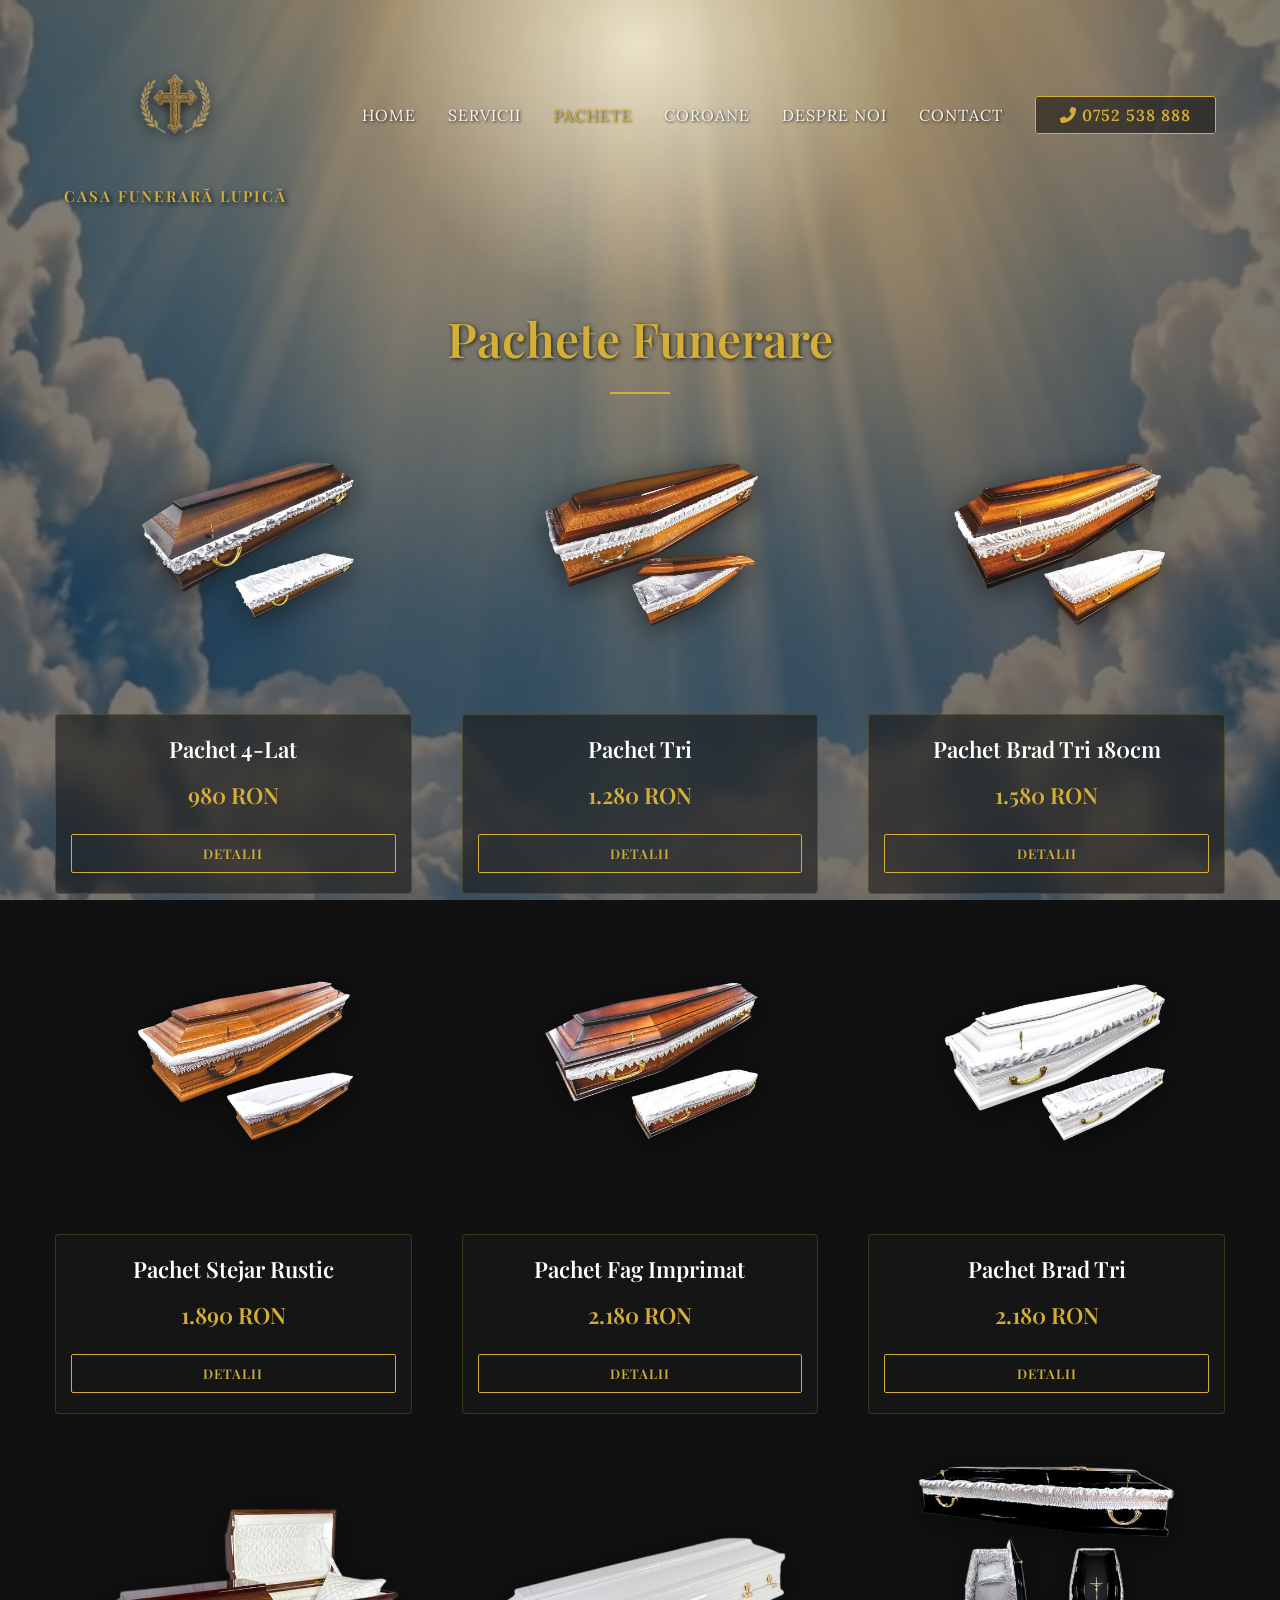
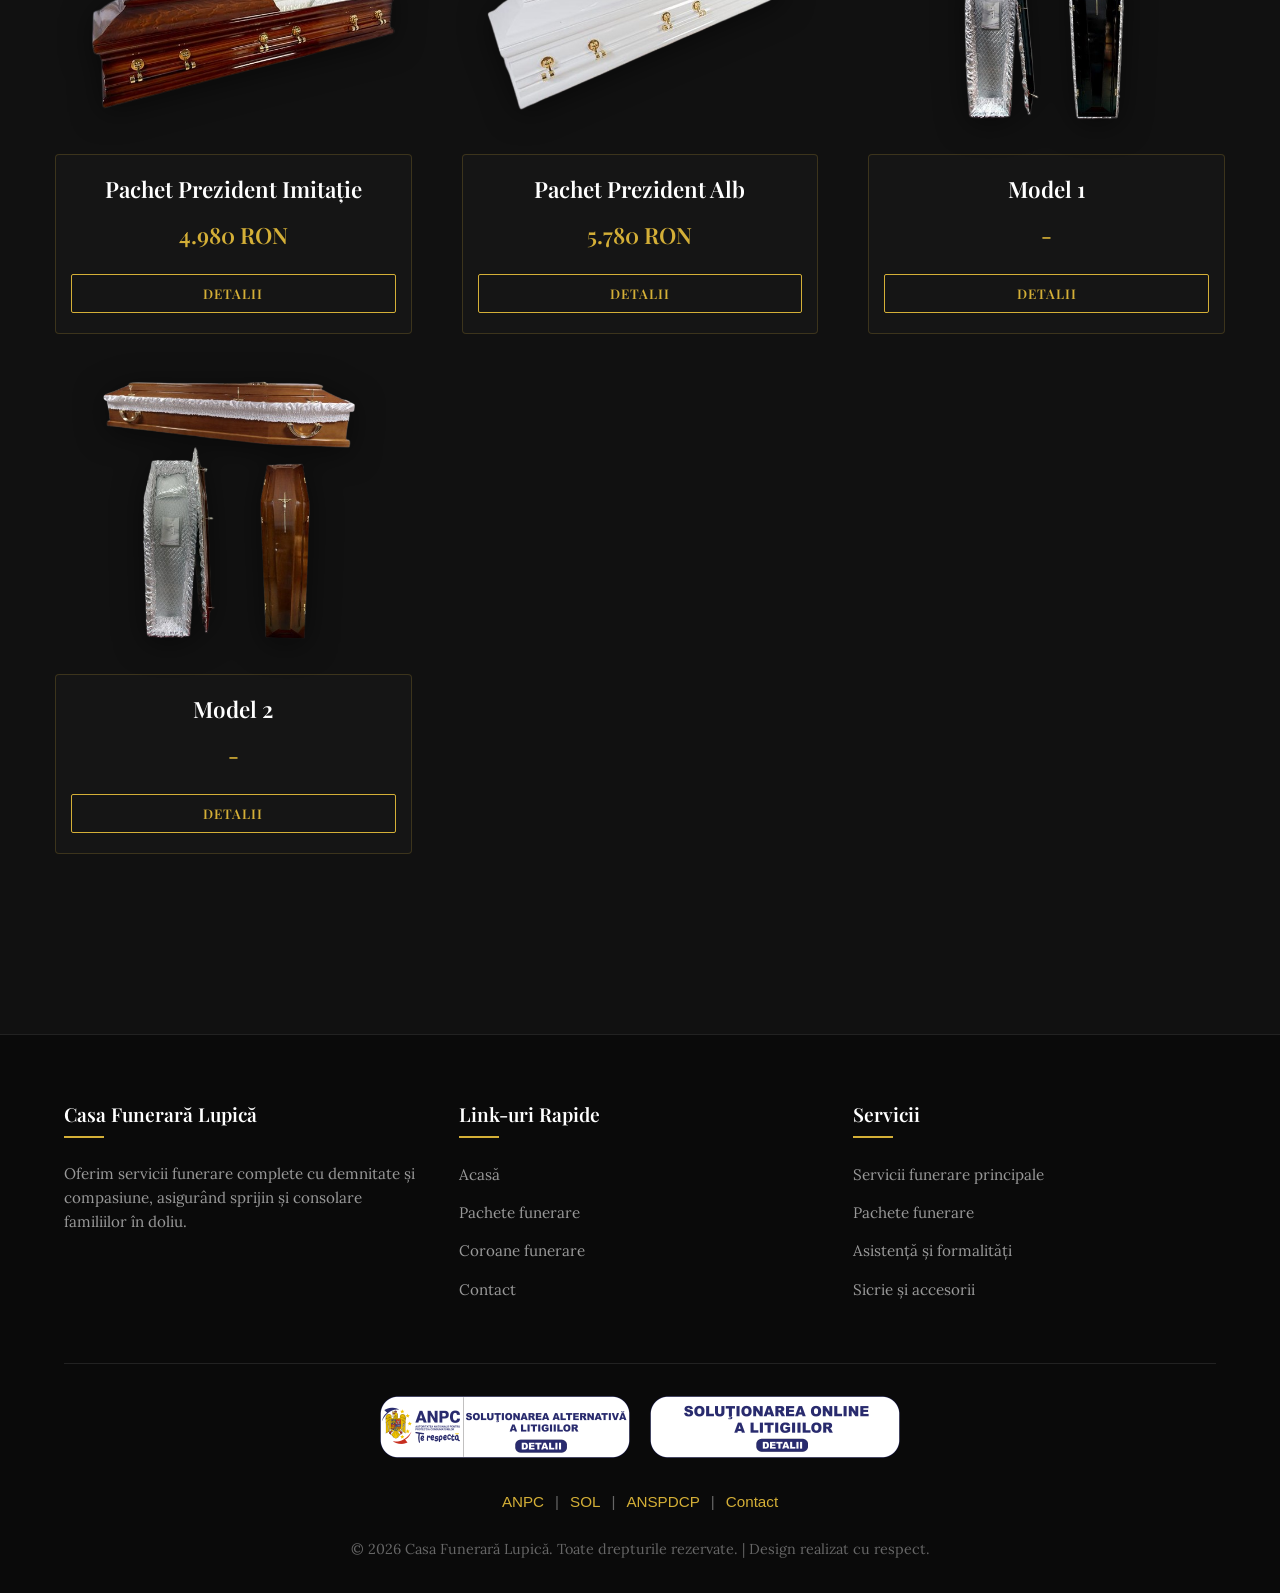
<file: pachete.html>
<!DOCTYPE html>
<html lang="ro">
<head>
    <meta charset="UTF-8">
    <meta name="viewport" content="width=device-width, initial-scale=1.0">
    
    <meta name="format-detection" content="telephone=no">
    <meta name="format-detection" content="address=no">
    <meta name="format-detection" content="email=no">
    <meta name="format-detection" content="date=no">
    
    <title>Pachete Funerare – Casa Funerară Lupică</title>

    <link rel="icon" type="image/svg+xml" href="/favicon.svg">
    <link rel="shortcut icon" href="/favicon.ico" type="image/x-icon">
    <link rel="icon" type="image/x-icon" href="/favicon.ico">
    <link rel="icon" type="image/png" sizes="16x16" href="/favicon-16x16.png">
    <link rel="icon" type="image/png" sizes="32x32" href="/favicon-32x32.png">
    <link rel="apple-touch-icon" sizes="180x180" href="/apple-touch-icon.png">
    <link rel="icon" type="image/png" sizes="192x192" href="/android-chrome-192x192.png">
    <link rel="icon" type="image/png" sizes="512x512" href="/android-chrome-512x512.png">
    <meta name="theme-color" content="#111111">
    <meta name="msapplication-TileColor" content="#111111">
    
    <link rel="preconnect" href="https://fonts.googleapis.com">
    <link rel="preconnect" href="https://fonts.gstatic.com" crossorigin>
    <link href="https://fonts.googleapis.com/css2?family=Lora:ital,wght@0,400;0,500;1,400&family=Playfair+Display:wght@400;600;700&display=swap" rel="stylesheet">
    <link rel="stylesheet" href="https://cdnjs.cloudflare.com/ajax/libs/font-awesome/6.4.0/css/all.min.css">

    <style>
        /* ===== VARIABILE DE CULOARE & BAZĂ DIN INDEX.HTML ===== */
        :root {
            --primary-bg: #111111;
            --secondary-bg: #1a1a1a;
            --text-light: #f5f5f5;
            --text-muted: #cccccc;
            --gold: #D4AF37;
            --dark-overlay: rgba(10, 10, 10, 0.55); 
            --gold-gradient: linear-gradient(135deg, #D4AF37 0%, #F3E5AB 50%, #D4AF37 100%);
            --transition: all 0.4s cubic-bezier(0.175, 0.885, 0.32, 1.275);
        }

        * {
            margin: 0;
            padding: 0;
            box-sizing: border-box;
        }

        html {
            scroll-behavior: smooth;
        }

        body {
            font-family: 'Lora', serif;
            background-color: var(--primary-bg);
            color: var(--text-light);
            line-height: 1.6;
            overflow-x: hidden;
            -webkit-font-smoothing: antialiased;
            -moz-osx-font-smoothing: grayscale;
        }

        h1, h2, h3, h4 {
            font-family: 'Playfair Display', serif;
            font-weight: 600;
        }

        a {
            text-decoration: none;
            color: inherit;
        }

        /* ===== HEADER / NAVIGARE ===== */
        header {
            position: fixed;
            top: 0;
            width: 100%;
            padding: 1.5rem 5%;
            display: flex;
            justify-content: space-between;
            align-items: center;
            z-index: 1000;
            transition: background-color 0.4s ease, padding 0.4s ease;
        }

        header.scrolled {
            background-color: rgba(17, 17, 17, 0.95);
            padding: 0.8rem 5%;
            box-shadow: 0 2px 10px rgba(0, 0, 0, 0.5);
        }

        .logo {
            display: flex;
            align-items: center;
        }

        .logo a {
            display: flex;
            flex-direction: column;
            align-items: center;
            text-align: center;
        }

        .logo img {
            height: 165px;
            width: auto;
            display: block;
            object-fit: contain;
            transition: height 0.4s ease;
            filter: drop-shadow(0 3px 6px rgba(0,0,0,0.7));
        }

        .logo-text {
            font-family: 'Playfair Display', serif;
            font-size: 0.95rem;
            color: var(--gold);
            text-transform: uppercase;
            letter-spacing: 2px;
            margin-top: -5px;
            font-weight: 600;
            text-shadow: 2px 2px 5px rgba(0,0,0,0.9);
            transition: font-size 0.4s ease, margin-top 0.4s ease;
        }

        header.scrolled .logo img {
            height: 75px;
        }

        header.scrolled .logo-text {
            font-size: 0.8rem;
            margin-top: -2px;
        }

        nav ul {
            list-style: none;
            display: flex;
            align-items: center;
            gap: 2rem;
        }

        nav ul li a {
            font-size: 1rem;
            text-transform: uppercase;
            letter-spacing: 1px;
            transition: color 0.3s;
            text-shadow: 1px 1px 3px rgba(0,0,0,0.8);
        }

        nav ul li a:hover, nav ul li a.active {
            color: var(--gold);
        }

        .btn-call {
            border: 1px solid var(--gold);
            padding: 0.5rem 1.5rem;
            border-radius: 3px;
            color: var(--gold) !important;
            font-weight: 600;
            transition: all 0.3s ease;
            text-shadow: none !important;
            background-color: rgba(0,0,0,0.5);
        }

        .btn-call:hover {
            background-color: var(--gold);
            color: var(--primary-bg) !important;
        }

        .mobile-nav-controls {
            display: none;
        }

        .menu-toggle {
            display: none;
            color: var(--text-light);
            font-size: 2rem;
            cursor: pointer;
            z-index: 1001;
            padding: 5px;
        }

        /* --- WRAPPER FUNDAL PARALLAX EXTINS --- */
        .parallax-wrapper {
            position: relative;
            background-image: linear-gradient(var(--dark-overlay), var(--dark-overlay)), url('images/heaven.png');
            background-size: cover;
            background-position: center;
            background-attachment: fixed;
            overflow: hidden;
            min-height: 100vh;
        }

        .parallax-wrapper::after {
            content: '';
            position: absolute;
            bottom: 0;
            left: 0;
            width: 100%;
            height: 300px;
            background: linear-gradient(to bottom, rgba(26, 26, 26, 0) 0%, #0a0a0a 100%);
            pointer-events: none;
            z-index: 0;
        }

        .sun-glow {
            position: absolute;
            top: 0;
            left: 0;
            width: 100%;
            height: 100vh;
            background: radial-gradient(circle at 50% 5%, rgba(255, 245, 210, 0.85) 0%, rgba(255, 220, 150, 0.3) 25%, transparent 65%);
            mix-blend-mode: screen;
            pointer-events: none;
            z-index: 1;
            animation: glowFade 4s ease-in-out infinite alternate;
        }

        @keyframes glowFade {
            0% { opacity: 0.4; filter: brightness(0.9) blur(5px); transform: scale(0.95); }
            100% { opacity: 1; filter: brightness(1.2) blur(15px); transform: scale(1.05); }
        }

        .rays-container {
            position: absolute;
            top: 0;
            left: 0;
            width: 100%;
            height: 100%;
            pointer-events: none;
            z-index: 1;
            mix-blend-mode: screen;
            overflow: hidden;
            filter: blur(8px);
        }

        .ray {
            position: absolute;
            top: -5%;
            left: 50%;
            width: 25vw;
            height: 120vh;
            margin-left: -12.5vw;
            background: linear-gradient(to bottom, rgba(255, 240, 180, 0.45) 0%, rgba(255, 230, 150, 0.1) 60%, transparent 100%);
            clip-path: polygon(50% 0%, 100% 100%, 0% 100%);
            transform-origin: top center;
            opacity: 0;
            animation: individualRayFade infinite alternate ease-in-out;
        }

        .ray-1 { transform: rotate(-55deg); animation-duration: 4.5s; animation-delay: 0.2s; width: 15vw; margin-left: -7.5vw;}
        .ray-2 { transform: rotate(-35deg); animation-duration: 6s; animation-delay: 1.5s; }
        .ray-3 { transform: rotate(-15deg); animation-duration: 3.8s; animation-delay: 0.5s; width: 30vw; margin-left: -15vw;}
        .ray-4 { transform: rotate(5deg); animation-duration: 5.2s; animation-delay: 2.1s; }
        .ray-5 { transform: rotate(25deg); animation-duration: 4s; animation-delay: 0.8s; width: 20vw; margin-left: -10vw;}
        .ray-6 { transform: rotate(45deg); animation-duration: 5.8s; animation-delay: 3s; }
        .ray-7 { transform: rotate(65deg); animation-duration: 4.2s; animation-delay: 1.1s; width: 18vw; margin-left: -9vw;}

        @keyframes individualRayFade {
            0% { opacity: 0.05; filter: brightness(0.8); }
            100% { opacity: 0.85; filter: brightness(1.3); }
        }

        .dove-bg {
            position: fixed;
            top: 25%;
            left: -10%;
            font-size: 3rem;
            color: var(--gold);
            z-index: 1; 
            opacity: 0.6; 
            pointer-events: none;
            filter: drop-shadow(0 2px 4px rgba(0,0,0,0.3));
            animation: doveFlySlow 40s linear infinite;
        }

        @keyframes doveFlySlow {
            0% { transform: translateX(0vw) translateY(0) rotateY(180deg) rotateZ(0deg); }
            25% { transform: translateX(35vw) translateY(-30px) rotateY(180deg) rotateZ(-5deg); }
            50% { transform: translateX(65vw) translateY(20px) rotateY(180deg) rotateZ(5deg); }
            75% { transform: translateX(95vw) translateY(-15px) rotateY(180deg) rotateZ(-3deg); }
            100% { transform: translateX(120vw) translateY(0) rotateY(180deg) rotateZ(0deg); }
        }

        /* --- FOOTER --- */
        footer {
            background-color: #0a0a0a;
            padding: 4rem 5% 2rem;
            border-top: 1px solid #222;
            position: relative;
            z-index: 10;
        }

        .footer-container {
            display: grid;
            grid-template-columns: repeat(auto-fit, minmax(250px, 1fr));
            gap: 2rem;
            max-width: 1200px;
            margin: 0 auto 3rem;
        }

        .footer-col h3 {
            font-size: 1.2rem;
            margin-bottom: 1.5rem;
            position: relative;
            padding-bottom: 0.5rem;
            color: #fff;
        }

        .footer-col h3::after {
            content: '';
            position: absolute;
            width: 40px;
            height: 2px;
            background-color: var(--gold);
            bottom: 0;
            left: 0;
        }

        .footer-col p {
            color: #999;
            font-size: 0.95rem;
            margin-bottom: 1rem;
        }

        .footer-col ul {
            list-style: none;
        }

        .footer-col ul li {
            margin-bottom: 0.8rem;
        }

        .footer-col ul li a {
            color: #999;
            font-size: 0.95rem;
            transition: all 0.3s;
        }

        .footer-col ul li a:hover {
            color: var(--gold);
            padding-left: 5px;
        }

        /* SECȚIUNE LEGALĂ ANPC/LINKS */
        .legal-section {
            text-align: center;
            padding-top: 2rem;
            border-top: 1px solid #222;
            margin-top: 2rem;
        }

        .legal-badges {
            display: flex;
            justify-content: center;
            gap: 20px;
            margin-bottom: 1.5rem;
            flex-wrap: wrap;
        }

        .legal-badges img {
            max-width: 250px;
            width: 100%;
            height: auto;
            object-fit: contain;
            border-radius: 6px;
        }

        .legal-links {
            display: flex;
            flex-wrap: wrap;
            justify-content: center;
            gap: 8px;
            font-size: 0.95rem;
            color: var(--text-muted);
            font-family: Arial, sans-serif;
            margin-bottom: 1.5rem;
        }

        .legal-links a {
            color: #D4AF37; 
            text-decoration: none;
            transition: color 0.3s;
        }

        .legal-links a:hover {
            color: #fff;
            text-decoration: underline;
        }

        .legal-links span {
            color: #666;
            margin: 0 3px;
        }

        .copyright {
            text-align: center;
            color: #666;
            font-size: 0.9rem;
        }

        /* ===== STILURI SPECIFICE PAGINII DE PACHETE ===== */

        .container {
            width: 95%;
            max-width: 1200px;
            margin: 0 auto;
            padding: 0 15px;
            position: relative;
            z-index: 3;
        }

        .pachete-detaliat-wrapper {
            padding-top: 300px; 
            padding-bottom: 80px;
            position: relative;
            z-index: 3;
        }

        .page-title {
            text-align: center;
            color: var(--gold);
            margin: 0 0 50px;
            font-size: 3rem;
            text-shadow: 1px 1px 4px rgba(0,0,0,0.8);
            font-family: 'Playfair Display', serif;
            animation: fadeIn 1s ease-out;
        }
        
        .page-title::after {
            content: '';
            display: block;
            width: 60px;
            height: 2px;
            background-color: var(--gold);
            margin: 15px auto 0;
        }

        /* GRID SICRIE */
        .coffins-grid {
            display: grid;
            grid-template-columns: repeat(auto-fit, minmax(280px, 1fr));
            gap: 50px;
            perspective: 1000px;
            margin-bottom: 80px;
        }
        
        .coffin-item {
            position: relative;
            height: 450px;
            display: flex;
            flex-direction: column;
            align-items: center;
            justify-content: flex-end;
            cursor: pointer;
            transition: transform 0.5s ease;
            margin-bottom: 20px;
        }
        
        .coffin-image {
            width: 100%;
            height: 280px;
            position: relative;
            transition: all 0.5s cubic-bezier(0.175, 0.885, 0.32, 1.275);
            transform-style: preserve-3d;
            filter: drop-shadow(0 5px 15px rgba(0,0,0,0.5));
            display: flex;
            align-items: center;
            justify-content: center;
            z-index: 2;
        }
        
        .coffin-image img {
            max-width: 100%;
            max-height: 100%;
            object-fit: contain;
            transition: all 0.5s ease;
        }
        
        .coffin-item:nth-child(1) .coffin-image { animation: floatCoffin 6s ease-in-out infinite; }
        .coffin-item:nth-child(2) .coffin-image { animation: floatCoffin 6s ease-in-out infinite 0.5s; }
        .coffin-item:nth-child(3) .coffin-image { animation: floatCoffin 6s ease-in-out infinite 1s; }
        .coffin-item:nth-child(4) .coffin-image { animation: floatCoffin 6s ease-in-out infinite 1.5s; }
        .coffin-item:nth-child(5) .coffin-image { animation: floatCoffin 6s ease-in-out infinite 2s; }
        .coffin-item:nth-child(6) .coffin-image { animation: floatCoffin 6s ease-in-out infinite 2.5s; }
        .coffin-item:nth-child(7) .coffin-image { animation: floatCoffin 6s ease-in-out infinite 3s; }
        .coffin-item:nth-child(8) .coffin-image { animation: floatCoffin 6s ease-in-out infinite 3.5s; }
        /* Adăugare pentru cardurile 9 și 10 (sic1 și sic2) */
        .coffin-item:nth-child(9) .coffin-image { animation: floatCoffin 6s ease-in-out infinite 4s; }
        .coffin-item:nth-child(10) .coffin-image { animation: floatCoffin 6s ease-in-out infinite 4.5s; }
        
        .coffin-info {
            text-align: center;
            padding: 20px 15px;
            background: rgba(26, 26, 26, 0.6);
            border-radius: 4px;
            margin-top: 25px;
            width: 100%;
            transition: all 0.3s ease;
            backdrop-filter: blur(8px);
            border: 1px solid rgba(212, 175, 55, 0.2);
            min-height: 180px;
            display: flex;
            flex-direction: column;
            justify-content: space-between;
            position: relative;
            z-index: 1;
        }
        
        .coffin-item:hover .coffin-info {
            background: rgba(26, 26, 26, 0.85);
            transform: translateY(-10px);
            border-color: rgba(212, 175, 55, 0.5);
            box-shadow: 0 10px 30px rgba(0,0,0,0.8);
        }
        
        .coffin-item:hover .coffin-image {
            transform: translateY(-30px) scale(1.1);
            filter: drop-shadow(0 20px 30px rgba(212, 175, 55, 0.3));
            z-index: 3;
        }
        
        .coffin-item:hover .coffin-image img {
            filter: brightness(1.2);
        }
        
        .coffin-info h3 {
            color: #fff;
            margin: 0 0 10px;
            font-size: 1.4rem;
            transition: color 0.3s;
            line-height: 1.3;
            font-family: 'Playfair Display', serif;
        }
        
        .coffin-item:hover .coffin-info h3 {
            color: var(--gold);
        }
        
        .coffin-info p {
            color: var(--text-muted);
            margin: 0 0 15px;
            font-size: 0.95rem;
            line-height: 1.5;
            flex-grow: 1;
        }
        
        .price {
            color: var(--gold);
            font-weight: 600;
            font-size: 1.4rem;
            margin-bottom: 15px;
            font-family: 'Playfair Display', serif;
        }
        
        .detail-btn {
            display: inline-block;
            background: transparent;
            color: var(--gold);
            padding: 10px 20px;
            border-radius: 2px;
            text-decoration: none;
            transition: all 0.3s;
            font-weight: 600;
            border: 1px solid var(--gold);
            cursor: pointer;
            font-family: 'Playfair Display', serif;
            text-transform: uppercase;
            letter-spacing: 1px;
        }
        
        .detail-btn:hover {
            background: var(--gold);
            color: var(--primary-bg);
            transform: translateY(-2px);
            box-shadow: 0 5px 15px rgba(0,0,0,0.4);
        }
        
        /* STILURI PENTRU PAGINA DE DETALII */
        .package-detail {
            display: none;
            margin-top: 40px;
            animation: fadeIn 0.5s ease-out;
        }
        
        .package-detail.active {
            display: block;
        }
        
        .detail-container {
            display: flex;
            flex-wrap: wrap;
            gap: 40px;
            align-items: flex-start;
        }
        
        .detail-image {
            flex: 1;
            min-width: 300px;
            text-align: center;
        }
        
        .detail-image img {
            max-width: 100%;
            max-height: 500px;
            object-fit: contain;
            filter: drop-shadow(0 10px 20px rgba(0,0,0,0.5));
            animation: floatCoffin 6s ease-in-out infinite;
        }
        
        .detail-info {
            flex: 1;
            min-width: 300px;
            background: rgba(26, 26, 26, 0.85);
            padding: 30px;
            border-radius: 4px;
            border: 1px solid rgba(212, 175, 55, 0.3);
            backdrop-filter: blur(8px);
            box-shadow: 0 10px 30px rgba(0,0,0,0.8);
        }
        
        .detail-info h2 {
            color: #fff;
            margin-top: 0;
            font-size: 2rem;
            border-bottom: 1px solid rgba(212, 175, 55, 0.3);
            padding-bottom: 15px;
            font-family: 'Playfair Display', serif;
        }
        
        .detail-price {
            color: var(--gold);
            font-weight: 600;
            font-size: 1.8rem;
            margin: 20px 0;
            font-family: 'Playfair Display', serif;
        }
        
        .detail-features {
            margin-bottom: 30px;
        }
        
        .detail-features h3 {
            color: #fff;
            margin-bottom: 15px;
            font-size: 1.3rem;
            font-family: 'Playfair Display', serif;
        }
        
        .detail-features ul {
            padding-left: 20px;
            margin: 0;
            list-style-type: none;
        }
        
        .detail-features li {
            margin-bottom: 10px;
            color: var(--text-muted);
            position: relative;
        }

        .detail-features li::before {
            content: '\f058'; 
            font-family: 'Font Awesome 6 Free';
            font-weight: 900;
            color: var(--gold);
            position: absolute;
            left: -20px;
        }
        
        .back-btn {
            display: inline-flex;
            align-items: center;
            gap: 10px;
            background: transparent;
            color: var(--gold);
            border: 1px solid var(--gold);
            padding: 10px 20px;
            border-radius: 2px;
            text-decoration: none;
            transition: all 0.3s;
            font-weight: 600;
            cursor: pointer;
            margin-bottom: 20px;
            font-family: 'Playfair Display', serif;
            text-transform: uppercase;
            letter-spacing: 1px;
        }
        
        .back-btn:hover {
            background: var(--gold);
            color: var(--primary-bg);
        }
        
        .contact-btn {
            display: inline-flex;
            align-items: center;
            gap: 10px;
            background: var(--gold);
            color: var(--primary-bg);
            padding: 12px 25px;
            border-radius: 2px;
            text-decoration: none;
            transition: all 0.3s;
            font-weight: 600;
            font-size: 1.1rem;
            margin-top: 10px;
            font-family: 'Playfair Display', serif;
            text-transform: uppercase;
            letter-spacing: 1px;
            border: 1px solid var(--gold);
        }
        
        .contact-btn:hover {
            background: transparent;
            color: var(--gold);
            transform: translateY(-2px);
        }
        
        @keyframes floatCoffin {
            0% { transform: translateY(0px); }
            50% { transform: translateY(-10px); }
            100% { transform: translateY(0px); }
        }
        
        @keyframes pulse {
            0% { transform: scale(1); }
            50% { transform: scale(1.05); }
            100% { transform: scale(1); }
        }

        /* --- RESPONSIVE DESIGN --- */
        @media (max-width: 900px) {
            .page-title { font-size: 2.2rem; }
        }

        @media (max-width: 768px) {
            header {
                padding: 0.8rem 5%;
                display: flex;
                justify-content: space-between;
                align-items: center;
            }
            .logo img { height: 85px; } 
            header.scrolled .logo img { height: 55px; } 

            .mobile-nav-controls {
                display: flex;
                align-items: center;
                gap: 1rem;
                margin-left: auto;
                z-index: 1002;
            }

            .mobile-phone-link {
                display: flex;
                align-items: center;
                gap: 0.4rem;
                border: 1px solid var(--gold);
                padding: 0.4rem 0.6rem;
                border-radius: 4px;
                color: var(--gold);
                font-weight: 600;
                font-size: 0.9rem;
                background-color: rgba(0,0,0,0.4);
            }

            .mobile-phone-link:hover {
                background-color: var(--gold);
                color: var(--primary-bg);
            }

            .menu-toggle { display: block; }

            nav ul {
                position: absolute;
                top: 100%;
                left: 0;
                width: 100%;
                background-color: rgba(26, 26, 26, 0.98); 
                flex-direction: column;
                gap: 0;
                max-height: 0;
                overflow: hidden;
                transition: max-height 0.4s ease;
                border-top: 1px solid #333;
            }
            nav ul.active { max-height: 500px; }
            nav ul li {
                width: 100%;
                text-align: center;
                padding: 1rem 0;
                border-bottom: 1px solid #333;
            }

            .pachete-detaliat-wrapper { padding-top: 220px; }
            
            .parallax-wrapper { background-image: none !important; }
            .parallax-wrapper::before {
                content: '';
                position: fixed;
                top: 0;
                left: 0;
                width: 100%;
                height: 100%;
                background-image: linear-gradient(var(--dark-overlay), var(--dark-overlay)), url('images/heaven.png');
                background-size: cover;
                background-position: top center; 
                background-repeat: no-repeat;
                z-index: 0; 
                pointer-events: none;
            }
            
            .detail-container { flex-direction: column; }
            .detail-image, .detail-info { min-width: 100%; }
            .coffins-grid { gap: 35px; }
            .coffin-item { height: 400px; }
            .coffin-image { height: 230px; }

            .coffin-item:active .coffin-image { transform: translateY(-15px) scale(1.05); }
            .coffin-item:active .coffin-info { background: rgba(26, 26, 26, 0.85); transform: translateY(-5px); }

            .legal-badges {
                flex-direction: column;
                align-items: center;
                gap: 10px;
            }
        }

        @media (max-width: 576px) {
            .coffins-grid { grid-template-columns: 1fr; gap: 30px; }
            .coffin-item { height: 380px; max-width: 320px; margin: 0 auto 20px; }
            .coffin-image { height: 220px; }
            .coffin-info { padding: 15px 10px; min-height: 160px; }
            .detail-info { padding: 20px; }
            .detail-info h2 { font-size: 1.6rem; }
            .detail-price { font-size: 1.5rem; }
        }
    </style>
</head>
<body>

    <header id="header">
        <div class="logo">
            <a href="index.html">
                <img src="images/logo.png" alt="Logo Servicii Funerare">
                <span class="logo-text">Casa Funerară Lupică</span>
            </a>
        </div>
        
        <nav>
            <ul id="nav-list">
                <li><a href="./">Home</a></li>
                <li><a href="./#servicii">Servicii</a></li>
                <li><a href="./pachete" class="active">Pachete</a></li>
                <li><a href="./#coroane">Coroane</a></li>
                <li><a href="./#despre">Despre Noi</a></li>
                <li><a href="./#contact">Contact</a></li>
                <li><a href="tel:+40752538888" class="btn-call"><i class="fas fa-phone-alt"></i> 0752 538 888</a></li>
            </ul>
        </nav>
        
        <div class="mobile-nav-controls">
            <a href="tel:+40752538888" class="mobile-phone-link">
                <i class="fas fa-phone-alt"></i> 0752 538 888
            </a>
            <div class="menu-toggle" id="mobile-menu">
                <i class="fas fa-bars"></i>
            </div>
        </div>
    </header>

    <div class="parallax-wrapper">
        
        <div class="sun-glow"></div>
        <div class="rays-container">
            <div class="ray ray-1"></div><div class="ray ray-2"></div><div class="ray ray-3"></div>
            <div class="ray ray-4"></div><div class="ray ray-5"></div><div class="ray ray-6"></div><div class="ray ray-7"></div>
        </div>
        <div class="dove-bg">🕊️</div>

        <div class="pachete-detaliat-wrapper">
            <h1 class="page-title fade-in">Pachete Funerare</h1>

            <div class="container">
                <div class="coffins-grid fade-in" id="packages-grid">

                    <div class="coffin-item">
                        <div class="coffin-image">
                            <img src="images/4-Lat.png" alt="Pachet 4-Lat" onerror="this.src='https://via.placeholder.com/300x200/1a1a1a/D4AF37?text=Pachet+4-Lat'">
                        </div>
                        <div class="coffin-info">
                            <h3>Pachet 4-Lat</h3>
                            <div class="price">980 RON</div>
                            <button class="detail-btn" data-package="4lat">Detalii</button>
                        </div>
                    </div>
                    
                    <div class="coffin-item">
                        <div class="coffin-image">
                            <img src="images/plop tri.png" alt="Pachet Tri" onerror="this.src='https://via.placeholder.com/300x200/1a1a1a/D4AF37?text=Pachet+Tri'">
                        </div>
                        <div class="coffin-info">
                            <h3>Pachet Tri</h3>
                            <div class="price">1.280 RON</div>
                            <button class="detail-btn" data-package="ploptri">Detalii</button>
                        </div>
                    </div>

                    <div class="coffin-item">
                        <div class="coffin-image">
                            <img src="images/Brad tri 180cm.png" alt="Pachet Brad Tri 180cm" onerror="this.src='https://via.placeholder.com/300x200/1a1a1a/D4AF37?text=Brad+Tri'">
                        </div>
                        <div class="coffin-info">
                            <h3>Pachet Brad Tri 180cm</h3>
                            <div class="price">1.580 RON</div>
                            <button class="detail-btn" data-package="bradtri180">Detalii</button>
                        </div>
                    </div>

                    <div class="coffin-item">
                        <div class="coffin-image">
                            <img src="images/stejar rustic.png" alt="Pachet Stejar Rustic" onerror="this.src='https://via.placeholder.com/300x200/1a1a1a/D4AF37?text=Stejar'">
                        </div>
                        <div class="coffin-info">
                            <h3>Pachet Stejar Rustic</h3>
                            <div class="price">1.890 RON</div>
                            <button class="detail-btn" data-package="stejarrustic">Detalii</button>
                        </div>
                    </div>

                    <div class="coffin-item">
                        <div class="coffin-image">
                            <img src="images/fag imprimat.png" alt="Pachet Fag Imprimat" onerror="this.src='https://via.placeholder.com/300x200/1a1a1a/D4AF37?text=Fag'">
                        </div>
                        <div class="coffin-info">
                            <h3>Pachet Fag Imprimat</h3>
                            <div class="price">2.180 RON</div>
                            <button class="detail-btn" data-package="fagimprimat">Detalii</button>
                        </div>
                    </div>

                    <div class="coffin-item">
                        <div class="coffin-image">
                            <img src="images/brad tri.png" alt="Pachet Brad Tri" onerror="this.src='https://via.placeholder.com/300x200/1a1a1a/D4AF37?text=Brad'">
                        </div>
                        <div class="coffin-info">
                            <h3>Pachet Brad Tri</h3>
                            <div class="price">2.180 RON</div>
                            <button class="detail-btn" data-package="bradtri">Detalii</button>
                        </div>
                    </div>

                    <div class="coffin-item">
                        <div class="coffin-image">
                            <img src="images/prezident imitatie.png" alt="Pachet Prezident Imitație" onerror="this.src='https://via.placeholder.com/300x200/1a1a1a/D4AF37?text=Prezident'">
                        </div>
                        <div class="coffin-info">
                            <h3>Pachet Prezident Imitație</h3>
                            <div class="price">4.980 RON</div>
                            <button class="detail-btn" data-package="prezidentimitatie">Detalii</button>
                        </div>
                    </div>

                    <div class="coffin-item">
                        <div class="coffin-image">
                            <img src="images/prezident alb.png" alt="Pachet Prezident Alb" onerror="this.src='https://via.placeholder.com/300x200/1a1a1a/D4AF37?text=Prezident+Alb'">
                        </div>
                        <div class="coffin-info">
                            <h3>Pachet Prezident Alb</h3>
                            <div class="price">5.780 RON</div>
                            <button class="detail-btn" data-package="prezidentalb">Detalii</button>
                        </div>
                    </div>
                    
                    <!-- Adăugare Sicriu 1 (Lemn Clasic) -->
                    <div class="coffin-item">
                        <div class="coffin-image">
                            <img src="images/sic1.png" alt="Model Sicriu 1" onerror="this.src='https://via.placeholder.com/300x200/1a1a1a/D4AF37?text=Sicriu+1'">
                        </div>
                        <div class="coffin-info">
                            <h3>Model 1</h3>
                            <div class="price">-</div>
                            <button class="detail-btn" data-package="sicriu1">Detalii</button>
                        </div>
                    </div>

                    <!-- Adăugare Sicriu 2 (Lemn Negru) -->
                    <div class="coffin-item">
                        <div class="coffin-image">
                            <img src="images/sic2.png" alt="Model Sicriu 2" onerror="this.src='https://via.placeholder.com/300x200/1a1a1a/D4AF37?text=Sicriu+2'">
                        </div>
                        <div class="coffin-info">
                            <h3>Model 2</h3>
                            <div class="price">-</div>
                            <button class="detail-btn" data-package="sicriu2">Detalii</button>
                        </div>
                    </div>

                </div>

                <div class="package-detail" id="package-detail">
                    </div>
            </div>
        </div>

        <footer>
            <div class="footer-container">
                <div class="footer-col">
                    <h3>Casa Funerară Lupică</h3>
                    <p>Oferim servicii funerare complete cu demnitate și compasiune, asigurând sprijin și consolare familiilor în doliu.</p>
                </div>
                <div class="footer-col">
                    <h3>Link-uri Rapide</h3>
                    <ul>
                        <li><a href="index.html">Acasă</a></li>
                        <li><a href="pachete.html">Pachete funerare</a></li>
                        <li><a href="index.html#coroane">Coroane funerare</a></li>
                        <li><a href="index.html#contact">Contact</a></li>
                    </ul>
                </div>
                <div class="footer-col">
                    <h3>Servicii</h3>
                    <ul>
                        <li><a href="index.html#servicii">Servicii funerare principale</a></li>
                        <li><a href="pachete.html">Pachete funerare</a></li>
                        <li><a href="index.html#servicii">Asistență și formalități</a></li>
                        <li><a href="pachete.html">Sicrie și accesorii</a></li>
                    </ul>
                </div>
            </div>

            <div class="legal-section">
                <div class="legal-badges">
                    <a href="https://anpc.ro/ce-este-sal/" target="_blank" rel="noopener noreferrer">
                        <img src="images/anpc-sal.png" alt="ANPC SAL - Soluționarea Alternativă a Litigiilor">
                    </a>
                    <a href="https://ec.europa.eu/consumers/odr/main/index.cfm?event=main.home2.show&lng=RO" target="_blank" rel="noopener noreferrer">
                        <img src="images/anpc-sol.png" alt="SOL - Soluționarea Online a Litigiilor">
                    </a>
                </div>
                <div class="legal-links">
                    <a href="https://anpc.ro/" target="_blank" rel="nofollow">ANPC</a> <span>|</span>
                    <a href="https://ec.europa.eu/consumers/odr/main/index.cfm?event=main.home2.show&lng=RO" target="_blank" rel="nofollow">SOL</a> <span>|</span>
                    <a href="https://www.dataprotection.ro/" target="_blank" rel="nofollow">ANSPDCP</a> <span>|</span>
                    <a href="#contact">Contact</a>
                </div>
            </div>

            <div class="copyright">
                <p>&copy; 2026 Casa Funerară Lupică. Toate drepturile rezervate. | Design realizat cu respect.</p>
            </div>
        </footer>
    </div>

    <script>
        const header = document.getElementById('header');
        window.addEventListener('scroll', () => {
            if (window.scrollY > 50) {
                header.classList.add('scrolled');
            } else {
                header.classList.remove('scrolled');
            }
        });

        const mobileMenu = document.getElementById('mobile-menu');
        const navList = document.getElementById('nav-list');
        mobileMenu.addEventListener('click', () => {
            navList.classList.toggle('active');
        });

        document.querySelectorAll('#nav-list li a').forEach(link => {
            link.addEventListener('click', () => {
                navList.classList.remove('active');
            });
        });

        const fadeElements = document.querySelectorAll('.fade-in');
        const appearOptions = { threshold: 0.15, rootMargin: "0px 0px -50px 0px" };
        const appearOnScroll = new IntersectionObserver(function(entries, observer) {
            entries.forEach(entry => {
                if (entry.isIntersecting) {
                    entry.target.classList.add('visible');
                    observer.unobserve(entry.target);
                }
            });
        }, appearOptions);

        fadeElements.forEach(element => {
            appearOnScroll.observe(element);
        });

        const packageDetails = {
            "4lat": {
                title: "Pachet 4-Lat",
                price: "980 RON",
                image: "images/4-Lat.png",
                features: [
                    "Sicriu simplu din lemn masiv",
                    "Capitonajul capacului",
                    "Garnitura pentru interiorul sicriului",
                    "Orarul mare",
                    "Perna pentru decedat",
                    "Voal față"
                ]
            },
            "ploptri": {
                title: "Pachet Tri",
                price: "1.280 RON",
                image: "images/plop tri.png",
                features: [
                    "Capitonaj interior premium",
                    "Garnitură completă pentru interior",
                    "Orar mare ornamentat",
                    "Perna de cap din satin",
                    "Voal față transparent"
                ]
            },
            "bradtri180": {
                title: "Pachet Brad Tri 180cm",
                price: "1.580 RON",
                image: "images/Brad tri 180cm.png",
                features: [
                    "Sicriu din brad triplu 180cm",
                    "Capitonaj capac și interior",
                    "Garnitură completă premium",
                    "Orar mare ornamentat",
                    "Perna de cap din satin",
                    "Voal față transparent"
                ]
            },
            "stejarrustic": {
                title: "Pachet Stejar Rustic",
                price: "1.890 RON",
                image: "images/stejar rustic.png",
                features: [
                    "Sicriu din stejar rustic",
                    "Capitonaj interior premium",
                    "Garnitură completă pentru interior",
                    "Orar mare ornamentat",
                    "Perna de cap din satin",
                    "Voal față transparent"
                ]
            },
            "fagimprimat": {
                title: "Pachet Fag Imprimat",
                price: "2.180 RON",
                image: "images/fag imprimat.png",
                features: [
                    "Sicriu din fag imprimat",
                    "Capitonaj interior premium",
                    "Garnitură completă pentru interior",
                    "Orar mare ornamentat",
                    "Perna de cap din satin",
                    "Voal față transparent"
                ]
            },
            "bradtri": {
                title: "Pachet Brad Tri",
                price: "2.180 RON",
                image: "images/brad tri.png",
                features: [
                    "Sicriu din brad triplu",
                    "Capitonaj interior premium",
                    "Garnitură completă pentru interior",
                    "Orar mare ornamentat",
                    "Perna de cap din satin",
                    "Voal față transparent"
                ]
            },
            "prezidentimitatie": {
                title: "Pachet Prezident Imitație",
                price: "4.980 RON",
                image: "images/prezident imitatie.png",
                features: [
                    "Sicriu Prezident imitație premium",
                    "Capitonaj interior de lux",
                    "Garnitură completă premium",
                    "Orar mare ornamentat",
                    "Perna de cap din satin premium",
                    "Voal față transparent de calitate"
                ]
            },
            "prezidentalb": {
                title: "Pachet Prezident Alb",
                price: "5.780 RON",
                image: "images/prezident alb.png",
                features: [
                    "Sicriu Prezident alb premium",
                    "Capitonaj interior de lux",
                    "Garnitură completă premium",
                    "Orar mare ornamentat",
                    "Perna de cap din satin premium",
                    "Voal față transparent de calitate"
                ]
            },
            // Adăugare pachet sicriu 1 (sic1)
            "sicriu1": {
                title: "Pachet Model 1",
                price: "La cerere",
                image: "images/sic1.png",
                features: [
                    "Sicriu din lemn masiv cu finisaj natural",
                    "Capitonaj interior de înaltă calitate",
                    "Garnitură completă pentru interior",
                    "Orar mare ornamentat",
                    "Perna de cap din satin",
                    "Voal față transparent de calitate"
                ]
            },
            // Adăugare pachet sicriu 2 (sic2)
            "sicriu2": {
                title: "Pachet Model 2",
                price: "La cerere",
                image: "images/sic2.png",
                features: [
                    "Sicriu din lemn masiv cu finisaj negru lucios",
                    "Capitonaj interior de lux",
                    "Garnitură completă pentru interior",
                    "Orar mare ornamentat",
                    "Perna de cap din satin premium",
                    "Voal față transparent de calitate"
                ]
            }
        };

        function showPackageDetails(packageId) {
            const pkg = packageDetails[packageId];
            if (!pkg) return;
            
            const detailSection = document.getElementById('package-detail');
            const gridSection = document.getElementById('packages-grid');
            
            gridSection.style.display = 'none';
            detailSection.classList.add('active');
            
            detailSection.innerHTML = `
                <button class="back-btn" id="back-btn">
                    <i class="fas fa-arrow-left"></i> Înapoi la toate pachetele
                </button>
                <div class="detail-container">
                    <div class="detail-image">
                        <img src="${pkg.image}" alt="${pkg.title}" onerror="this.src='https://via.placeholder.com/500x300/1a1a1a/D4AF37?text=${pkg.title.replace(/ /g, '+')}'">
                    </div>
                    <div class="detail-info">
                        <h2>${pkg.title}</h2>
                        <div class="detail-price">${pkg.price}</div>
                        
                        <div class="detail-features">
                            <h3>Servicii incluse:</h3>
                            <ul>
                                ${pkg.features.map(feature => `<li>${feature}</li>`).join('')}
                            </ul>
                        </div>
                        
                        <a href="tel:0752538888" class="contact-btn">
                            <i class="fas fa-phone-alt"></i> Sună pentru ofertă: 0752 538 888
                        </a>
                    </div>
                </div>
            `;
            
            document.getElementById('back-btn').addEventListener('click', function() {
                detailSection.classList.remove('active');
                gridSection.style.display = 'grid';
            });
            
            window.scrollTo({ top: 0, behavior: 'smooth' });
        }

        function preventPhoneNumberStyling() {
            const phoneElements = document.querySelectorAll('[href^="tel"], .phone-number');
            phoneElements.forEach(el => {
                el.setAttribute('x-ms-format-detection', 'none');
            });
        }

        document.addEventListener('DOMContentLoaded', function() {
            preventPhoneNumberStyling();
            
            const detailButtons = document.querySelectorAll('.detail-btn');
            detailButtons.forEach(button => {
                button.addEventListener('click', function(e) {
                    e.preventDefault();
                    const packageId = this.getAttribute('data-package');
                    showPackageDetails(packageId);
                });
                
                button.addEventListener('mouseenter', function() {
                    this.style.animation = 'pulse 0.5s ease';
                });
                button.addEventListener('animationend', function() {
                    this.style.animation = '';
                });
            });
            
            const coffinItems = document.querySelectorAll('.coffin-item');
            coffinItems.forEach(item => {
                item.addEventListener('mouseenter', function() {
                    this.style.zIndex = '10';
                });
                item.addEventListener('mouseleave', function() {
                    this.style.zIndex = '1';
                });
            });
            
            const mediaQuery = window.matchMedia('(prefers-reduced-motion: reduce)');
            if (mediaQuery.matches) {
                coffinItems.forEach(item => {
                    const image = item.querySelector('.coffin-image');
                    image.style.animation = 'none';
                });
            }
            
            if ('ontouchstart' in window) {
                coffinItems.forEach(item => {
                    item.addEventListener('touchstart', function() {
                        coffinItems.forEach(i => i.classList.remove('active'));
                        this.classList.add('active');
                    }, {passive: true});
                });
                
                document.addEventListener('touchstart', function(e) {
                    if (!e.target.closest('.coffin-item')) {
                        coffinItems.forEach(i => i.classList.remove('active'));
                    }
                }, {passive: true});
            }
        });
    </script>

</body>
</html>
</file>
